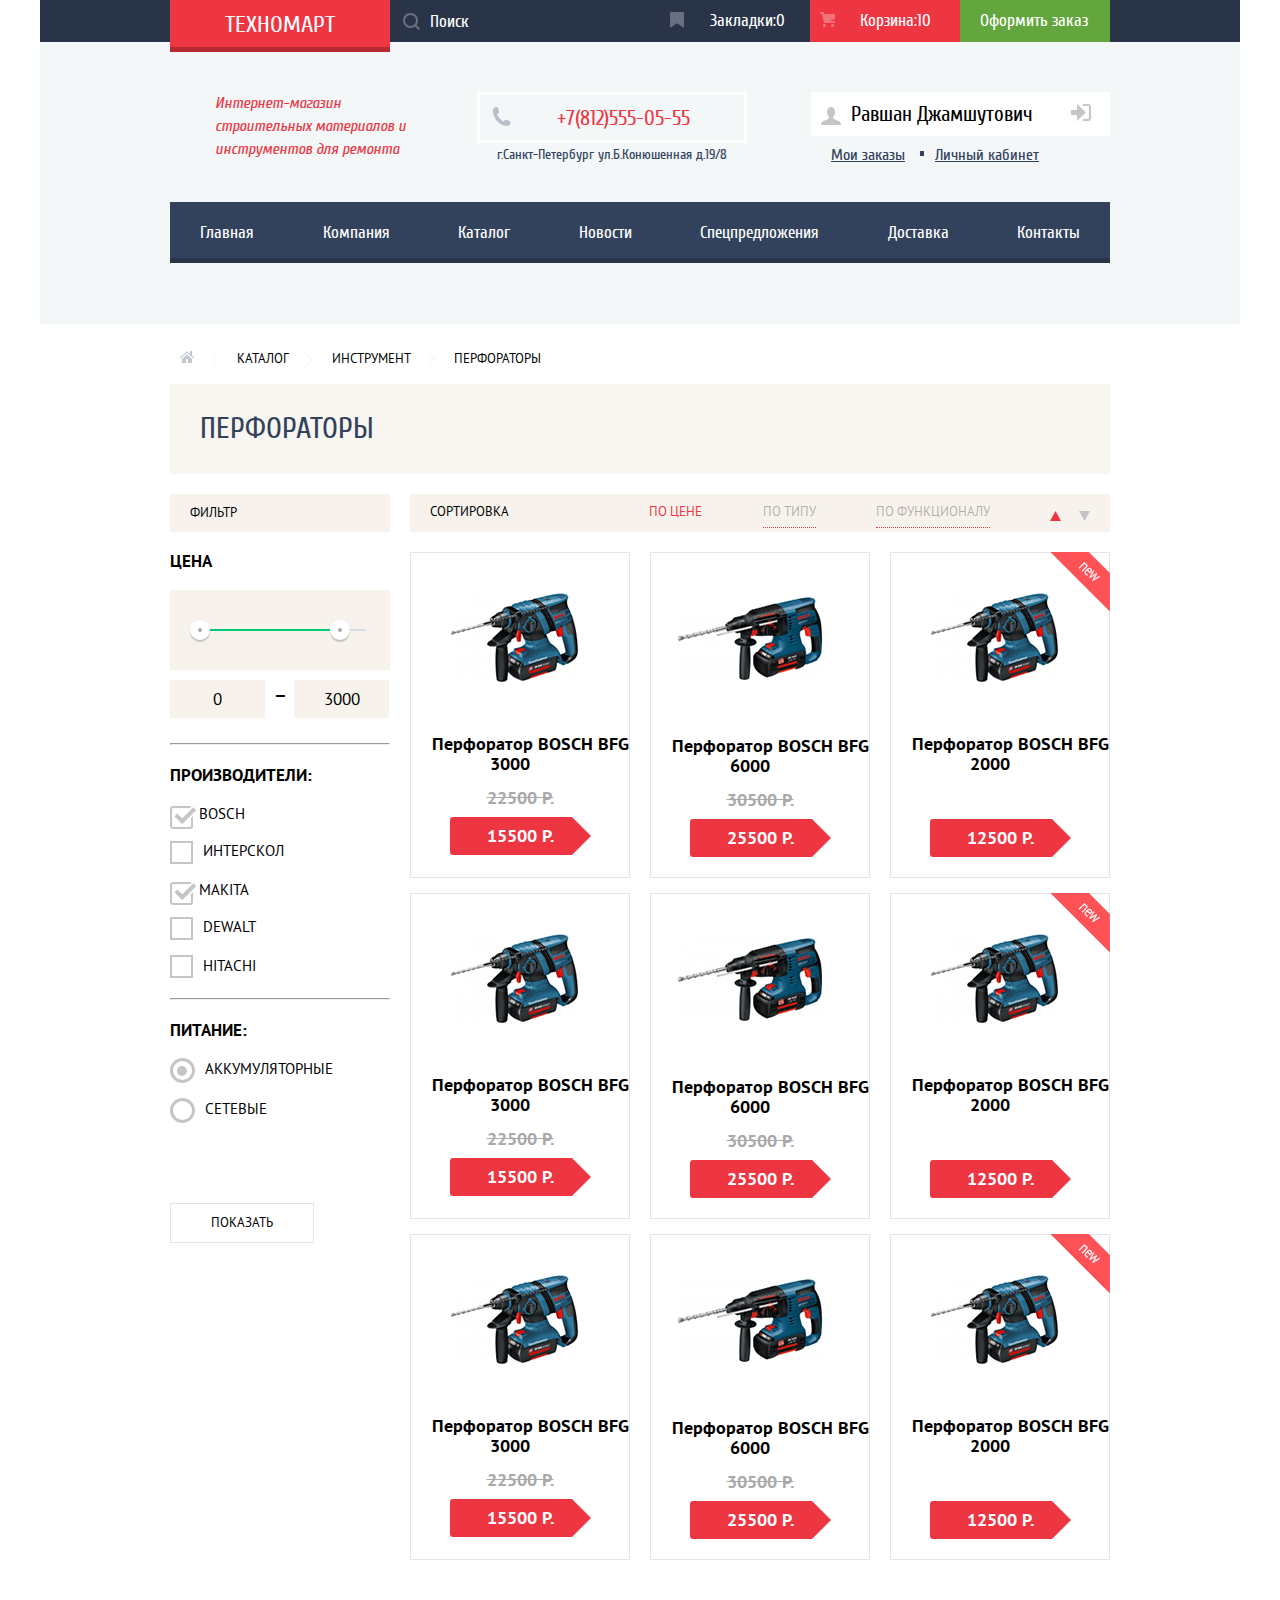
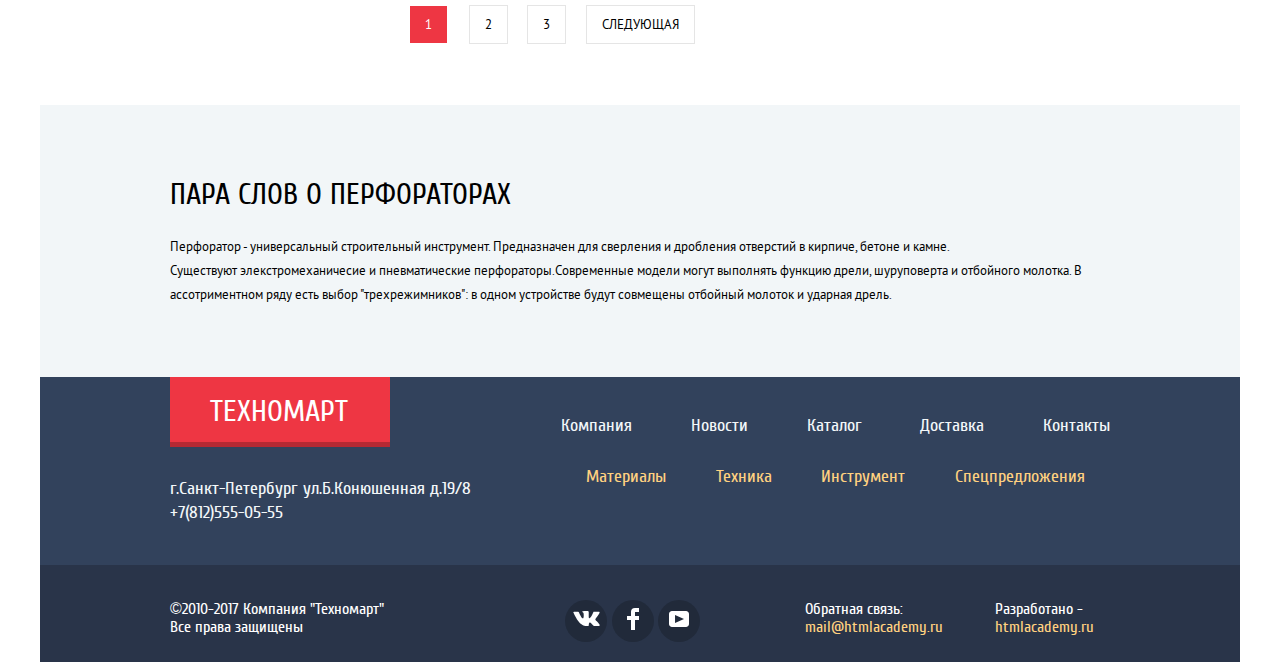
<file: inner.html>
<!DOCTYPE html>
<html lang="ru">
   <head>
      <title>Магазин "Техномарт"</title>
      <meta charset="utf-8">
      <link href="css/normalize.css" rel="stylesheet">
      <link href="css/styles.min.css" rel="stylesheet">
   </head>
   <body class="inner-page">
      <header class="main-header">
         <div class="main-header-wrapper">
            <div class="top-menu">
               <div class="container-joint">
                  <a class="top-menu-item logo" href="index.html">Техномарт</a>
                  <p class="top-menu-item top-menu-input">
                     <label for="search-field-input" class="visually-hidden">Поиск по сайту</label>
                     <input id="search-field-input" class="search-input" type="text" name="search" placeholder="Поиск">
                  </p>
                  <a class="top-menu-item tab" href="#">Закладки:<span class="counter-mark">0</span></a>
                  <a class="top-menu-item cart-link cart-red" href="#">Корзина:<span class="counter-cart">10</span></a>
                  <a class="top-menu-item submit-order" href="#">Оформить заказ</a>
               </div>
            </div>
            <div class="container-joint row-2">
               <h1 class="presentation">Интернет-магазин строительных материалов и инструментов для ремонта</h1>
               <div class="header-flex-column">
                  <p class="tel-header">+7(812)555-05-55</p>
                  <p class="adress">г.Санкт-Петербург ул.Б.Конюшенная д.19/8</p>
               </div>
               <ul class="user-navigation">
                  <li class="login-links">
                     <a class="login-inner" href="#">Равшан Джамшутович</a>
                     <a class="log-out" href="#"><img src="img1/icon-login.png" width="20" height="17" alt="Ссылка'Выйти'"></a>
                  </li>
                  <li><a class="orders-link" href="#">Мои заказы</a></li>
                  <li><a class="user-link" href="#">Личный кабинет</a></li>
               </ul>
            </div>
            <div class="container-joint">
               <nav class="main-navigation">
                  <ul class="main-nav-list">
                     <li class="main-nav-item"><a>Главная</a></li>
                     <li class="main-nav-item"><a href="#">Компания</a></li>
                     <li class="main-nav-item"><a href="#">Каталог</a></li>
                     <li class="main-nav-item"><a href="#">Новости</a></li>
                     <li class="main-nav-item"><a href="#">Спецпредложения</a></li>
                     <li class="main-nav-item"><a href="#">Доставка</a></li>
                     <li class="main-nav-item"><a href="#">Контакты</a></li>
                  </ul>
               </nav>
            </div>
         </div>
      </header>
      <main class="container">
         <h1 class="visually-hidden">Магазин "Техномарт". Каталог товаров</h1>
         <div class="container-joint">
            <ul class="breadcrumbs">
               <li class="breadcrumbs-item"><a class="home" href="#"><img src="img1/icon-home.png" width="14" height="12" alt="Ссылка на главную страницу"></a></li>
               <li class="breadcrumbs-item"><a href="#">Каталог</a></li>
               <li class="breadcrumbs-item"><a href="#">Инструмент</a></li>
               <li class="breadcrumbs-item breadcrumbs-current"><a>Перфораторы</a></li>
            </ul>
            <div class="wrapper">
               <h2 class="header-color">Перфораторы</h2>
            </div>
         </div>
         <div class="container-joint">
            <div class="index-columns">
               <div class="column-1">
                  <section class="filter">
                     <h3 class="visually-hidden">Фильтры товаров</h3>
                     <p>Фильтр</p>
                     <form action="https://echo.htmlacademy.ru" method="post">
                        <div class="fieldset">
                           <h2>Цена</h2>
                           <div class="filter-range">
                              <div class="range-controls">
                                 <div class="scale">
                                    <div class="bar"></div>
                                 </div>
                                 <div class="range-toggle range-toggle-min"></div>
                                 <div class="range-toggle range-toggle-max"></div>
                              </div>
                           </div>
                           <div class="price-controls">
                              <label for="min" class="visually-hidden">от</label>
                              <input id="min" class="min-price" type="text" name="min-price" value="0">-<label for="max" class="visually-hidden">до </label>
                              <input id="max" class="max-price" type="text" name="max-price" value="3000">
                           </div>
                        </div>
                        <hr/>
                        <fieldset class="fieldset">
                           <legend>Производители:</legend>
                           <ul class="producers-list">
                              <li class="producer-item">
                                 <input id="bosch-id" class="visually-hidden producer-name-input" type="checkbox" name="bosch" checked>
                                 <label for="bosch-id">BOSCH</label>
                              </li>
                              <li class="producer-item">
                                 <input id="inteschol-id" class="visually-hidden producer-name-input" type="checkbox" name="interschol">
                                 <label for="inteschol-id">ИНТЕРСКОЛ</label>
                              </li>
                              <li class="producer-item">
                                 <input id="makita-id" class="visually-hidden producer-name-input" type="checkbox" name="makita" checked>
                                 <label for="makita-id">MAKITA</label>
                              </li>
                              <li class="producer-item">
                                 <input id="dewalt-id" class="visually-hidden producer-name-input" type="checkbox" name="dewalt">
                                 <label for="dewalt-id">DEWALT</label>
                              </li>
                              <li class="producer-item">
                                 <input id="hitachi-id" class="visually-hidden producer-name-input" type="checkbox" name="hitachi">
                                 <label for="hitachi-id">HITACHI</label>
                              </li>
                           </ul>
                        </fieldset>
                        <hr/>
                        <fieldset class="fieldset">
                           <legend>Питание:</legend>
                           <ul class="supply-type-list">
                              <li class="supply-item">
                                 <input id="accum-id" type="radio" name="supply" value="accumulator" checked>
                                 <label for="accum-id">АККУМУЛЯТОРНЫЕ</label>
                              </li>
                              <li class="supply-item">
                                 <input id="mains-power-id" type="radio" name="supply" value="mains-power-supply">  
                                 <label for="mains-power-id">СЕТЕВЫЕ</label>
                              </li>
                           </ul>
                        </fieldset>
                        <button class="button btn-show" type="submit">Показать</button>
                     </form>
                  </section>
               </div>
               <div class="colunm-2">
                  <section class="sort">
                     <h2 class="visually-hidden">Сортировка товаров</h2>
                     <p class="sort-heading">Сортировка</p>
                     <a class="sort-option current-sort-option" href="#">По цене </a>
                     <a class="sort-option" href="#">По типу </a>
                     <a class="sort-option" href="#">По функционалу</a>
                     <div class="sort-pointers">
                        <a class="sort-pointer-link" href="#">
                           <svg xmlns="http://www.w3.org/2000/svg" width="11" height="10" viewBox="0 0 11 10">
                              <path fill="#ee3643" d="M5.5 0L0 10h11z"/>
                           </svg>
                        </a>
                        <a class="sort-pointer-link option-current" href="#">
                           <svg xmlns="http://www.w3.org/2000/svg" width="11" height="10" viewBox="0 0 11 10">
                              <path fill="#c5c5c5" d="M5.5 10L0 0h11"/>
                           </svg>
                        </a>
                     </div>
                  </section>
                  <section class="catalog">
                     <h2 class="visually-hidden">Наименования товаров</h2>
                     <div class="catalog-items">
                        <div class="cat-container">
                           <article class="catalog-item">
                              <h3 class="visually-hidden">Перфоратор bosch BFG 3000</h3>
                              <div class="product-image perf-image-small"><img src="img1/perf-1.jpg" width="127" height="112" alt="Перфоратор"></div>
                              <a href="#" class="title">Перфоратор BOSCH BFG 3000</a>
                              <div class="discount">22500 p.</div>
                              <div class="price-label">15500 p.</div>
                           </article>
                           <article class="catalog-item">
                              <h3 class="visually-hidden">Перфоратор bosch BFG 6000</h3>
                              <div class="product-image perf-image-standart"><img src="img1/perf-2.jpg" width="144" height="128" alt="Перфоратор"></div>
                              <a href="#" class="title">Перфоратор BOSCH BFG 6000</a>
                              <div class="discount">30500 p.</div>
                              <div class="price-label">25500 p.</div>
                           </article>
                           <article class="catalog-item">
                              <h3 class="visually-hidden">Перфоратор bosch BFG 2000</h3>
                              <div class="flag flag-new">новинка</div>
                              <div class="product-image perf-image-small"><img src="img1/perf-1.jpg" width="127" height="112" alt="Перфоратор"></div>
                              <a href="#" class="title">Перфоратор BOSCH BFG 2000</a>
                              <div class="price-label only-label">12500 p.</div>
                           </article>
                           <article class="catalog-item">
                              <h3 class="visually-hidden">Перфоратор bosch BFG 3000</h3>
                              <div class="product-image perf-image-small"><img src="img1/perf-1.jpg" width="127" height="112" alt="Перфоратор"></div>
                              <a href="#" class="title">Перфоратор BOSCH BFG 3000</a>
                              <div class="discount">22500 p.</div>
                              <div class="price-label">15500 p.</div>
                           </article>
                           <article class="catalog-item">
                              <h3 class="visually-hidden">Перфоратор bosch BFG 6000</h3>
                              <div class="product-image perf-image-standart"><img src="img1/perf-2.jpg" width="144" height="128" alt="Перфоратор"></div>
                              <a href="#" class="title">Перфоратор BOSCH BFG 6000</a>
                              <div class="discount">30500 p.</div>
                              <div class="price-label">25500 p.</div>
                           </article>
                           <article class="catalog-item">
                              <h3 class="visually-hidden">Перфоратор bosch BFG 2000</h3>
                              <div class="flag flag-new">новинка</div>
                              <div class="product-image perf-image-small"><img src="img1/perf-1.jpg" width="127" height="112" alt="Перфоратор"></div>
                              <a href="#" class="title">Перфоратор BOSCH BFG 2000</a>
                              <div class="price-label only-label">12500 p.</div>
                           </article>
                           <article class="catalog-item">
                              <h3 class="visually-hidden">Перфоратор bosch BFG 3000</h3>
                              <div class="product-image perf-image-small"><img src="img1/perf-1.jpg" width="127" height="112" alt="Перфоратор"></div>
                              <a href="#" class="title">Перфоратор BOSCH BFG 3000</a>
                              <div class="discount">22500 p.</div>
                              <div class="price-label">15500 p.</div>
                           </article>
                           <article class="catalog-item">
                              <h3 class="visually-hidden">Перфоратор bosch BFG 6000</h3>
                              <div class="product-image perf-image-standart"><img src="img1/perf-2.jpg" width="144" height="128" alt="Перфоратор"></div>
                              <a href="#" class="title">Перфоратор BOSCH BFG 6000</a>
                              <div class="discount">30500 p.</div>
                              <div class="price-label">25500 p.</div>
                           </article>
                           <article class="catalog-item">
                              <h3 class="visually-hidden">Перфоратор bosch BFG 2000</h3>
                              <div class="flag flag-new">новинка</div>
                              <div class="product-image perf-image-small"><img src="img1/perf-1.jpg" width="127" height="112" alt="Перфоратор"></div>
                              <a href="#" class="title">Перфоратор BOSCH BFG 2000</a>
                              <div class="price-label only-label">12500 p.</div>
                           </article>
                        </div>
                     </div>
                     <ul class="pagination">
                        <li class="pagination-item current-page"><a href="#">1</a></li>
                        <li class="pagination-item"><a href="#">2</a></li>
                        <li class="pagination-item"><a href="#">3</a></li>
                        <li class="pagination-item"><a href="#">Следующая</a></li>
                     </ul>
                  </section>
               </div>
            </div>
         </div>
         <section class="specification">
            <div class="container-joint">
               <h2>Пара слов о перфораторах</h2>
               <p>Перфоратор - универсальный строительный инструмент. Предназначен для сверления и дробления отверстий в кирпиче, бетоне и камне.<br> 
                  Существуют элекстромеханичесие и пневматические перфораторы.Современные модели могут выполнять функцию дрели, шуруповерта и отбойного молотка. 
                  В ассотриментном ряду есть выбор "трехрежимников": в одном устройстве будут совмещены отбойный молоток и ударная дрель.
               </p>
            </div>
         </section>
         <!-- Шаблон - ryопки "Купить" и "В закладки" -->
         <template id="actions">
            <div class="actions">
               <a href="#" class="buy">Купить</a>
               <a href="#" class="bookmark">В закладки</a>
            </div>
         </template>
      </main>
      <footer class="main-footer">
         <div class="footer-column">
            <div class="container-joint">
               <div class="first-column">
                  <h2 class="logo">Техномарт</h2>
                  <p class="adress-footer">г.Санкт-Петербург ул.Б.Конюшенная д.19/8</p>
                  <p class="tel">+7(812)555-05-55</p>
               </div>
               <div class="second-column">
                  <ul class="footer-nav-list">
                     <li class="footer-nav-item"><a href="#">Компания</a></li>
                     <li class="footer-nav-item"><a href="#">Новости</a></li>
                     <li class="footer-nav-item"><a href="#">Каталог</a></li>
                     <li class="footer-nav-item"><a href="#">Доставка</a></li>
                     <li class="footer-nav-item"><a href="#">Контакты</a></li>
                  </ul>
                  <ul class="footer-catalog-list">
                     <li class="footer-catalog-item"><a href="#">Материалы</a></li>
                     <li class="footer-catalog-item"><a href="#">Техника</a></li>
                     <li class="footer-catalog-item"><a href="#">Инструмент</a></li>
                     <li class="footer-catalog-item"><a href="#">Спецпредложения</a></li>
                  </ul>
               </div>
            </div>
         </div>
         <div class="footer-social">
            <div class="container-joint">
               <p class="copyright">©2010-2017 Компания "Техномарт"<br> 
                  Все права защищены
               </p>
               <ul class="social-buttons">
                  <li>
                     <a class="social-button" href="#">
                        <span class="visually-hidden">Вконтакте</span>
                        <svg xmlns="http://www.w3.org/2000/svg" width="27" height="15" viewBox="0 0 26.14 14.91">
                           <path d="M26 13.47l-.09-.17a13.55 13.55 0 0 0-2.6-3q-.87-.83-1.1-1.12A1 1 0 0 1 22 8a10.27 10.27 0 0 1 1.22-1.78l.88-1.16q2.35-3.13 2-4L26 .94a.8.8 0 0 0-.4-.22 2.14 2.14 0 0 0-.87 0h-3.92a.51.51 0 0 0-.27 0h-.3a.6.6 0 0 0-.15.14.93.93 0 0 0-.14.24 22.22 22.22 0 0 1-1.46 3.06q-.5.84-.93 1.46a7 7 0 0 1-.71.91 4.94 4.94 0 0 1-.52.47q-.23.18-.35.15l-.23-.05a.9.9 0 0 1-.31-.33 1.49 1.49 0 0 1-.16-.53v-.55-.65-.57-1.12-1-.75a3.14 3.14 0 0 0 0-.62 2.12 2.12 0 0 0-.14-.44.73.73 0 0 0-.28-.33 1.57 1.57 0 0 0-.46-.18A9 9 0 0 0 12.57 0a8.93 8.93 0 0 0-3.25.33 1.83 1.83 0 0 0-.52.41q-.25.3-.07.33a1.67 1.67 0 0 1 1.16.59l.08.16a2.6 2.6 0 0 1 .19.63 6.32 6.32 0 0 1 .12 1 10.59 10.59 0 0 1 0 1.7q-.07.71-.13 1.1a2.21 2.21 0 0 1-.18.64 2.69 2.69 0 0 1-.16.3l-.07.07a1 1 0 0 1-.37.07.86.86 0 0 1-.46-.19 3.27 3.27 0 0 1-.56-.52 7 7 0 0 1-.66-.93q-.37-.6-.76-1.42l-.22-.39q-.2-.38-.56-1.11t-.62-1.43A.9.9 0 0 0 5.2.9h-.07a.93.93 0 0 0-.22-.16A1.44 1.44 0 0 0 4.6.65L.87.68A1 1 0 0 0 .1.94L0 1a.44.44 0 0 0 0 .22 1.08 1.08 0 0 0 .08.37Q.9 3.53 1.86 5.31t1.66 2.87Q4.23 9.27 5 10.24t1 1.24l.37.41.34.33a8.06 8.06 0 0 0 1 .78 16.34 16.34 0 0 0 1.4.9 7.6 7.6 0 0 0 1.79.72 6.19 6.19 0 0 0 2 .22h1.57a1.08 1.08 0 0 0 .72-.3l.05-.07a.9.9 0 0 0 .1-.25 1.38 1.38 0 0 0 0-.37 4.48 4.48 0 0 1 .09-1.05 2.77 2.77 0 0 1 .23-.71 1.74 1.74 0 0 1 .29-.4 1.19 1.19 0 0 1 .23-.2h.11a.86.86 0 0 1 .77.21 4.52 4.52 0 0 1 .83.79q.39.47.93 1.05a6.41 6.41 0 0 0 1 .87l.27.16a3.31 3.31 0 0 0 .71.3 1.53 1.53 0 0 0 .76.07l3.48-.05a1.58 1.58 0 0 0 .8-.17.68.68 0 0 0 .34-.37 1.06 1.06 0 0 0 0-.46 1.71 1.71 0 0 0-.1-.36z" fill="#fff">
                           </path>
                        </svg>
                     </a>
                  </li>
                  <li>
                     <a class="social-button" href="#">
                        <span class="visually-hidden">Фейсбук</span>
                        <svg xmlns="http://www.w3.org/2000/svg" class="social-button-fb" width="12" height="22" viewBox="0 0 12 22">
                           <path fill="#FFF" d="M12 4V0H8a4 4 0 0 0-4 4v4H0v4h4v10h4V12h4V8H8V4h4z"/>
                        </svg>
                     </a>
                  </li>
                  <li>
                     <a class="social-button" href="#">
                        <span class="visually-hidden">Инстаграм</span>
                        <svg xmlns="http://www.w3.org/2000/svg" xmlns:xlink="http://www.w3.org/1999/xlink" class="social-button-inst"  width="20" height="16" viewBox="0 0 20 16">
                           <path fill="#FFF" d="M17 0H3C1.35 0 0 1.35 0 3v10c0 1.65 1.35 3 3 3h14c1.65 0 3-1.35 3-3V3c0-1.65-1.35-3-3-3zM6.027 11.998V4.002L15.014 8l-8.987 3.998z"/>
                        </svg>
                     </a>
                  </li>
               </ul>
               <p class="feedback">Обратная связь:<br>
                  <a href="#">mail@htmlacademy.ru</a>
               </p>
               <p class="source">Разработано -<br>
                  <a href="https://htmlacademy.ru/intensive/htmlcss">htmlacademy.ru</a>
               </p>
            </div>
         </div>
      </footer>
      <div class="modal modal-overlay"></div>
      <section class="modal modal-cart">
         <h2 class="visually-hidden">Товар добавлен в корзину</h2>
         <p class="product-add">Товар добавлен в корзину!</p>
         
         <div class="buttons">
            <a href="#" class="button button-checkout">Оформить заказ</a>
            <button class="button-continue" type="button">Продолжить покупки</button>
         </div>
         
         <button type="button" class="cart-close modal-close">Закрыть</button>
      </section>
      <script src="js/cart.min.js"></script>
      <script src="js/template.min.js"></script>
   </body>
</html>
</file>
<file: css/styles.min.css>
@font-face{font-family:"PT Sans";src:local("PT Sans"),url("../css/fonts/ptsans.woff2") format("woff2"),url("../css/fonts/ptsans.woff") format("woff");font-weight:normal;font-style:normal}@font-face{font-family:"PT Sans";src:local("PT Sans Bold"),url("../css/fonts/ptsansbold.woff2") format("woff2"),url("../css/fonts/ptsans.woff") format("woff");font-weight:bold;font-style:normal}@font-face{font-family:"Cuprum";src:local("Cuprum"),url("../css/fonts/cuprum.woff2") format("woff2"),url("../css/fonts/cuprum.woff") format("woff");font-weight:normal;font-style:normal}@font-face{font-family:"Cuprum";src:local("Cuprum Bold"),url("../css/fonts/cuprumbold.woff2") format("woff2"),url("../css/fonts/cuprumbold.woff") format("woff");font-weight:bold;font-style:normal}@font-face{font-family:"Cuprum";src:local("Cuprum Italic"),url("../css/fonts/cuprumitalic.woff2") format("woff2"),url("../css/fonts/cuprumitalic.woff") format("woff");font-weight:normal;font-style:italic}html,body{margin:0 auto;padding:0;position:relative;width:1200px;height:100%;font-family:'Cuprum',Arial,sans-serif;color:#000;font-size:30px;font-weight:400;line-height:30px;background-color:#fff}img{max-width:100%;height:auto}a{text-decoration:none}.button{padding:10px 40px;color:#fff;text-align:center;vertical-align:middle;font-size:14px;font-weight:400;line-height:18px;text-transform:uppercase;background-color:#ee3643;border:0}.button:hover,.button:focus{background-color:#ca2c37}.button:active{background-color:#ba2732}.container-joint{width:940px;margin:0 auto;padding:0}.main-header{width:100%;margin-bottom:60px;background-color:#f3f7f8}.inner-page .main-header{margin-bottom:15px}.main-header-wrapper{display:-webkit-box;display:-ms-flexbox;display:flex;-webkit-box-orient:vertical;-webkit-box-direction:normal;-ms-flex-direction:column;flex-direction:column}.top-menu{width:100%;height:42px;background-color:#293449}.clearfix:after{content:"";display:table;clear:both}.top-menu .logo{float:left;margin:0;min-height:47px;padding:13px 55px 15px 55px;color:#fff;font-family:Cuprum,Arial,sans-serif;font-size:24px;font-weight:400;line-height:24px;text-transform:uppercase;text-align:center;-webkit-box-shadow:inset 0 -5px 0 rgba(0,0,0,0.24);box-shadow:inset 0 -5px 0 rgba(0,0,0,0.24);background-color:#ee3643}.top-menu .logo:hover,.top-menu .logo:focus{-webkit-box-shadow:inset 0 -5px 0 rgba(0,0,0,0.24);box-shadow:inset 0 -5px 0 rgba(0,0,0,0.24);background-color:#ca2c37}.top-menu .logo:active{-webkit-box-shadow:inset 0 -5px 0 rgba(0,0,0,0.24);box-shadow:inset 0 -5px 0 rgba(0,0,0,0.24);background-color:#ba2732}.top-menu-input{float:left;margin:0}.search-input{position:relative;margin:0;width:270px;height:42px;color:#fff;font-size:17px;font-weight:400;line-height:18px;-webkit-box-sizing:border-box;box-sizing:border-box;padding:12px 16px;padding-left:40px;background-color:#293449;background-image:url("../img1/icon-search.png");background-repeat:no-repeat;background-position:5%;border:0}.search-input:hover{background-color:#212a3a;background-image:url("../img1/icon-search-bright.png");background-repeat:no-repeat;background-position:5%}.search-input:focus,.search-input:active{color:#000;background-color:#fff;background-image:url("../img1/icon-search-red.png");background-repeat:no-repeat;background-position:5%}.tab,.cart-link,.submit-order{width:150px;position:relative;float:left;margin:0}.tab:before{content:"";position:absolute;top:12px;left:10px;width:14px;height:16px;background-image:url("../img1/icon-bookmark.png")}.tab:hover:before{background-image:url("../img1/icon-bookmark-bright.png")}.cart-link:before{content:"";position:absolute;top:12px;left:10px;width:15px;height:15px;background-image:url("../img1/cart-icon.png")}.cart-link:hover:before{background-image:url("../img1/cart-icon-bright.png")}input::-webkit-input-placeholder{color:#fff;font-size:17px;font-weight:400;line-height:18px}input:-moz-placeholder{color:#fff;font-size:17px;font-weight:400;line-height:18px}.top-menu a{display:block;color:#fff;font-family:Cuprum,Arial,sans-serif;font-size:17px;font-weight:400;line-height:18px;padding:12px 30px;padding-left:50px;-webkit-box-sizing:border-box;box-sizing:border-box;background-color:#293449}.top-menu a:hover,.top-menu a:focus{background-color:#212a3a}.top-menu a:active{color:rgba(255,255,255,0.51)}.top-menu a:last-child{float:right;padding:12px 20px;padding-left:18px;background-color:#63a63e;text-align:center}.top-menu a:last-child:hover,.top-menu a:last-child:focus{background-color:#5fbb2d}.top-menu a:last-child:active{color:rgba(255,255,255,0.51);background-color:#518534}.presentation{width:198px;margin:0;margin-left:45px;color:#ee3643;font-family:Cuprum,Arial,sans-serif;font-size:16px;font-style:italic;line-height:23px;font-weight:normal}.row-2{display:-webkit-box;display:-ms-flexbox;display:flex;-webkit-box-pack:justify;-ms-flex-pack:justify;justify-content:space-between;-ms-flex-wrap:wrap;flex-wrap:wrap;padding-top:50px;padding-bottom:35px}.header-flex-column{width:270px;text-align:center}.adress{margin:0;padding:0;color:#32425c;font-family:Cuprum,Arial,sans-serif;font-size:14px;font-weight:400;line-height:24px}.tel-header{position:relative;margin:0;padding:13px 52px 11px 74px;color:#ee3643;font-family:Cuprum,Arial,sans-serif;font-size:21px;font-weight:400;line-height:21px;border:3px solid #fff}.tel-header:before{content:"";position:absolute;top:12px;left:12px;width:19px;height:19px;background:url("../img1/icon-phone.png")}.user-navigation{display:-webkit-box;display:-ms-flexbox;display:flex;-webkit-box-pack:justify;-ms-flex-pack:justify;justify-content:space-between;-ms-flex-wrap:wrap;flex-wrap:wrap;width:299px;margin:0;padding:0;list-style:none}.login-link,.check-in-link{display:block;padding:12px 25px 10px;-webkit-box-sizing:border-box;box-sizing:border-box;color:#000;font-family:Cuprum,Arial,sans-serif;font-size:21px;font-weight:400;line-height:21px;background-color:#fff}.home-page .user-navigation li:first-child{margin-left:20px}.login-link{position:relative;padding-left:40px}.login-links{width:100%;background-color:#fff}.login-inner{display:inline-block;vertical-align:baseline;color:#000;font-family:Cuprum,Arial,sans-serif;font-size:21px;font-weight:400;line-height:21px;margin:0;margin-right:20px;position:relative;padding-top:12px;padding-bottom:10px;padding-left:40px}.login-inner:before{content:"";position:absolute;top:15px;left:10px;width:20px;height:18px;background-image:url("../img1/icon-user.png");background-repeat:no-repeat}.login-inner:hover:before{background-image:url("../img1/icon-user-bright.png");background-repeat:no-repeat}.log-out{display:inline-block;vertical-align:baseline;margin:0;margin-left:10px;padding:0}.log-out:hover,.log-out:focus{-webkit-filter:invert(100%);filter:invert(100%)}.log-out:active{-webkit-filter:saturate(50%);filter:saturate(50%)}.inner-page .user-navigation li:nth-child(2){margin-left:10px;margin-right:10px}.inner-page .user-navigation li:last-child{margin-right:auto}.login-index:before{content:url("../img1/login.svg");position:absolute;top:15px;left:10px;width:20px;height:17px;background-image:url("../img1/icon-login.png");background-repeat:no-repeat}.login-index:hover:before{background-image:url("../img1/icon-login-bright.png");background-repeat:no-repeat}.login-link:hover,.check-in-link:hover,.login-inner:hover,.login-link:focus,.check-in-link:focus,.login-inner:focus{color:#ee3643}.login-link:active,.check-in-link:active{opacity:.3;color:#000}.main-navigation{margin:0 auto;margin-bottom:60px;padding:0;border-bottom:1px solid transparent}.main-nav-list{display:-webkit-box;display:-ms-flexbox;display:flex;-ms-flex-wrap:wrap;flex-wrap:wrap;-webkit-box-pack:justify;-ms-flex-pack:justify;justify-content:space-between;margin:0;padding:0;list-style:none;-webkit-box-shadow:inset 0 -5px 0 #293449;box-shadow:inset 0 -5px 0 #293449;background-color:#32425c}.main-nav-item a{display:block;margin:0;padding:22px 30px;color:#fff;font-size:17px;font-weight:400;line-height:17px}.main-nav-item a:hover,.main-nav-item a:focus{background-color:#293449}.main-nav-item a:active{background-color:#1d2739;color:rgba(255,255,255,0.5)}.user-link,.orders-link{display:inline-block;vertical-align:baseline;padding:0 10px;margin:0;color:#32425c;font-size:16px;font-weight:400;line-height:18px;text-decoration:underline;text-transform:none}.user-link{position:relative}.user-link:before{content:"";position:absolute;top:5px;left:-5px;width:4px;height:5px;background-color:#32425c}.user-link:hover,.user-link:focus,.orders-link:hover,.orders-link:focus{color:#ee3643}.orders-link:active,.user-link:active{color:rgba(0,0,0,0.3)}.main-catalog-list{margin:0;padding:0;list-style:none}.main-catalog{margin-bottom:35px}.main-catalog-item{margin:0;margin-bottom:20px;-webkit-box-sizing:border-box;box-sizing:border-box;padding:25px;width:300px}.main-catalog-item p{margin:0;margin-bottom:10px;color:#fff;font-size:24px;font-weight:700;line-height:30px}.main-catalog-item a{padding:11px 24px;color:#fff;font-size:14px;font-weight:400;line-height:18px;text-transform:uppercase;background-color:rgba(0,0,0,0.1)}.main-catalog-item a:hover,.main-catalog-item a:focus{background-color:#000;opacity:.2}.main-catalog-item a:active{background-color:#000;opacity:.3}.yellow{position:relative;float:left;margin-right:20px;background-color:#ffbf47;background-image:url("../img1/new-flag.png");background-position:100% 0;background-repeat:no-repeat}.yellow:after{content:'';position:absolute;top:30px;right:40px;width:44px;height:65px;background:url("../img1/icon-bucket.png")}.blue{position:relative;float:left;margin-right:20px;background-color:#3bbce3}.blue:after{content:'';position:absolute;top:30px;right:30px;width:75px;height:61px;background:url("../img1/icon-perf.png")}.purple{position:relative;margin-bottom:20px;float:right;background-color:#dc91d8}.purple:after{content:'';position:absolute;top:30px;right:30px;width:78px;height:62px;background:url("../img1/icon-tech.png")}.green{position:relative;margin-bottom:20px;float:right;clear:right;background-color:#8ed78f}.green:after{content:'';position:absolute;top:26px;right:45px;width:59px;height:72px;background:url("../img1/icon-cart-big.png")}.yellow-second{position:relative;margin-bottom:20px;float:right;clear:right;background-color:#ffbf47}.yellow-second:after{content:'';position:absolute;top:30px;right:30px;width:78px;height:63px;background:url("../img1/icon-delivery.png")}.slider{position:relative;float:left;width:620px;margin-top:-140px;margin-right:20px;height:260px;overflow:hidden;background-color:#f4f8f9}.slider-slides{margin:0;padding:0}.slider-inner{width:200%}.slider-item{position:relative;float:left;margin:0}.slider-item:first-child:before{content:"";position:absolute;top:0;left:0;z-index:2;width:100%;height:105px;background-image:url("../img1/slider-mask1.png")}.slider-item:nth-child(2):before{content:"";position:absolute;top:0;left:0;z-index:2;width:100%;height:105px;background-image:url("../img1/slider-mask2.png")}.slider-item b{display:block;position:absolute;z-index:3;top:25px;left:25px;color:#fff;font-size:36px;font-weight:700;line-height:36px;text-transform:uppercase;text-align:left}.slider-item p{margin:0;position:absolute;z-index:3;top:65px;left:25px;color:#fff;font-size:18px;font-weight:400;line-height:24px;text-align:left}.slider input[type=radio]{display:none}.slider-controls label{display:block;position:absolute;width:22px;height:22px;z-index:1;background-color:transparent;border-top:4px solid #fff;border-left:4px solid #fff}.slider-controls label:first-child{-webkit-transform:rotate(135deg);-ms-transform:rotate(135deg);transform:rotate(135deg);top:118px;right:30px}.slider-controls label:nth-child(2){-webkit-transform:rotate(-45deg);-ms-transform:rotate(-45deg);transform:rotate(-45deg);top:118px;left:30px}.btn-open{position:absolute;bottom:20px;left:25px;padding:10px 50px}.slider-iten img{width:620px;height:266px}#btn-1:checked~.slider-inner .slider-slides{-webkit-transform:translate(0);-ms-transform:translate(0);transform:translate(0)}#btn-2:checked~.slider-inner .slider-slides{-webkit-transform:translateX(-620px);-ms-transform:translateX(-620px);transform:translateX(-620px)}.slider-indicators{position:absolute;bottom:32px;left:294px;width:30px;height:10px}.slider-indicator::before{content:"";position:absolute;top:0;left:0;display:block;width:10px;height:10px;border-radius:50%;background-color:#fff}.indicator-current::before{position:absolute;top:0;left:20px;width:6px;height:6px;background-color:#ee3643;border:2px solid #fff;border-radius:50%}.top-products{margin-bottom:20px}.wrapper{display:-webkit-box;display:-ms-flexbox;display:flex;-webkit-box-pack:justify;-ms-flex-pack:justify;justify-content:space-between;padding:30px 20px;padding-left:30px;background-color:#f9f5f0;margin-bottom:20px}.wrapper h2{margin:0;margin-top:auto;margin-bottom:auto;color:#32425c;font-size:30px;font-weight:400;line-height:30px;text-transform:uppercase;text-align:left}.products-link{padding-right:55px;padding-left:55px}.home-page .catalog-items{margin:0;padding:0;display:-webkit-box;display:-ms-flexbox;display:flex;-webkit-box-pack:justify;-ms-flex-pack:justify;justify-content:space-between;list-style:none}.brands-list{margin:0;padding:0;display:-webkit-box;display:-ms-flexbox;display:flex;-webkit-box-pack:justify;-ms-flex-pack:justify;justify-content:space-between;-ms-flex-wrap:wrap;flex-wrap:wrap;list-style:none}.brands-link{padding-left:70px;padding-right:70px}.brand-item{display:-webkit-box;display:-ms-flexbox;display:flex;width:225px;-webkit-box-sizing:border-box;box-sizing:border-box;margin:0;margin-bottom:20px;padding:20px;padding-top:30px;border:1px solid #f9f5f0}.brand-item:hover,.brand-item:focus{-webkit-box-shadow:0 10px 25px rgba(41,52,73,0.5);box-shadow:0 10px 25px rgba(41,52,73,0.5)}.brand-item:active{-webkit-box-shadow:0 4px 10px rgba(41,52,73,0.5);box-shadow:0 4px 10px rgba(41,52,73,0.5);opacity:.3}.bosch-logo{margin:auto}.makita-logo{margin:auto}.dewalt-logo{margin:auto}.interschol -logo{margin:auto;margin-top:20px}.hitachi-logo{margin:auto}.lg-logo{margin:auto}.aeg-logo{margin:auto}.metabo-logo{margin:auto;margin-top:14px}.brands{margin-bottom:60px}.services{width:100%;padding-top:45px;margin-bottom:55px;background-color:#f4f7f9}.services h2{font-size:30px;font-weight:400;line-height:30px;text-transform:uppercase}.services-paragraph{margin-bottom:70px;color:#000;font-family:"PT Sans",sans-serif;font-size:13px;font-weight:400;text-transform:none}.services p{color:#000;font-family:"PT Sans",sans-serif;font-size:13px;font-weight:400;line-height:24px;text-transform:none}.service-list{position:relative;display:-webkit-box;display:-ms-flexbox;display:flex;-webkit-box-orient:vertical;-webkit-box-direction:normal;-ms-flex-direction:column;flex-direction:column;margin:0;padding:0;margin-right:80px;margin-bottom:100px;width:240px;list-style:none}.service-list:after{content:url("../img1/shadow-1.png");position:absolute;top:-35px;right:0;width:10px;height:279px}.service-item{-ms-flex-preferred-size:61px;flex-basis:61px;-webkit-box-sizing:border-box;box-sizing:border-box}.service-item .active{background-color:#fff;color:#32425c}.service-item .active:hover{background-color:#293449;color:#fff}.service-item a{display:block;padding:16px 18px;background-color:#32425c;color:#fff;font-size:21px;font-weight:700;line-height:30px;text-align:left;text-transform:none}.warranty{border-bottom:1px solid lightblue}.service-item a:hover{background-color:#293449;color:#fff}.service-item a.active{color:#32425c;font-size:21px;font-weight:700;line-height:30px}.slide-paragraph{margin:0}.slide-paragraph-first{width:275px;margin-bottom:130px}.slide-paragraph-second{width:386px;margin-bottom:30px}.slide-paragraph-third{width:400px;margin-bottom:85px}.button-credit{margin-bottom:140px}.services-slider{margin:0;padding:0;-webkit-box-flex:2;-ms-flex-positive:2;flex-grow:2;list-style:none}.services-flex-container{display:-webkit-box;display:-ms-flexbox;display:flex;-webkit-box-pack:justify;-ms-flex-pack:justify;justify-content:space-between;width:940px}.slider-item-slide{margin:0;padding:0;border:1px solid transparent}.slider-item-slide:first-child{background-image:url("../img1/lorry.png");background-position:100% 20%;background-repeat:no-repeat}.slider-item-slide:nth-child(2){background-image:url("../img1/credit.png");background-position:100% 0;background-repeat:no-repeat}.slider-item-slide:nth-child(3){background-image:url("../img1/varranty.png");background-position:100% 0;background-repeat:no-repeat}.about-us-container{display:-webkit-box;display:-ms-flexbox;display:flex;-webkit-box-pack:justify;-ms-flex-pack:justify;justify-content:space-between}.about-us{margin:0;width:525px}.contacts{margin:0;width:300px}.about-us h2,.contacts h2{color:#000;font-size:30px;font-weight:400;line-height:30px;text-transform:uppercase;text-align:left}.about-us p,.contacts p{color:#000;font-family:"PT Sans",sans-serif;font-size:13px;font-weight:400;line-height:24px;text-transform:none}.shopping{margin-bottom:25px}.transport-company-list{margin:0;margin-bottom:25px;margin-left:40px;padding:0;list-style:none}.transport-company{position:relative;font-size:18px;font-weight:400;line-height:40px;text-transform:none}.transport-company:before{content:"";width:2px;height:25px;position:absolute;top:5px;left:-30px;-webkit-transform:rotate(90deg);-ms-transform:rotate(90deg);transform:rotate(90deg);background-color:#ee3643}.map-mini{width:300px;margin-bottom:35px;margin-top:15px}.button-write{padding:10px 60px;color:#fff;text-align:center;vertical-align:middle;font-size:14px;font-weight:400;line-height:18px;text-transform:uppercase;background-color:#ee3643;border:0;width:100%}.button-write:hover,.button-write:focus{background-color:#ca2c37}.button-write:active{background-color:#ba2732}.main-footer{margin-top:90px}.inner-page .main-footer{margin-top:0}.footer-column{width:100%;margin:0;padding:0;background-color:#32425c}.main-footer .logo{width:220px;margin:0;margin-bottom:30px;padding:20px 40px;color:#fff;font-family:Cuprum,Arial,sans-serif;font-size:30px;font-weight:400;line-height:30px;text-transform:uppercase;-webkit-box-shadow:inset 0 -5px 0 rgba(0,0,0,0.24);box-shadow:inset 0 -5px 0 rgba(0,0,0,0.24);background-color:#ee3643;-webkit-box-sizing:border-box;box-sizing:border-box}.first-column{margin:0;margin-right:65px;width:330px}.second-column{margin:0;width:555px}.main-footer .tel{border:0}.footer-column p{margin:0;color:#f3f7f9;font-size:18px;font-weight:400;line-height:24px;text-align:left}.footer-nav-list,.footer-catalog-list{display:-webkit-box;display:-ms-flexbox;display:flex;margin:0;padding:0;list-style:none}.footer-nav-list{margin-top:30px;margin-bottom:20px;-webkit-box-pack:justify;-ms-flex-pack:justify;justify-content:space-between}.footer-catalog-list{-ms-flex-pack:distribute;justify-content:space-around}.footer-nav-item a{color:#f3f7f9;font-size:18px;font-weight:400;line-height:24px;text-transform:none}.footer-catalog-item a{color:#ffd180;font-size:18px;font-weight:400;line-height:24px;text-transform:none}.footer-social .container-joint,.footer-column .container-joint{display:-webkit-box;display:-ms-flexbox;display:flex;-webkit-box-pack:justify;-ms-flex-pack:justify;justify-content:space-between}.footer-column .container-joint{padding-bottom:40px}.footer-social{width:100%;margin:0;padding-top:35px;padding-bottom:20px;background-color:#293449}.copyright{margin:0;margin-right:160px;width:235px}.source{margin:0;margin-right:15px;width:100px}.feedback{margin:0;margin-right:50px;width:140px}.feedback a:hover,.source a:hover,.feedback a:focus,.source a:focus{text-decoration:underline}.feedback a:active,.source a:active{text-decoration:none;color:#ee3643}.footer-nav-list a:hover,.footer-nav-list a:focus,.footer-catalog-list a:hover,.footer-catalog-list a:focus{text-decoration:underline}.footer-nav-list a:active{opacity:.5;color:#f1f5f7}.footer-catalog-list a:active{opacity:.5;color:#ffd180}.footer-social p{color:#fff;font-size:16px;font-weight:400;line-height:18px;text-transform:none;text-align:left}.footer-social a{color:#ffd180;font-size:16px;font-weight:400;line-height:18px;text-transform:none;text-align:left}.social-buttons{display:-webkit-box;display:-ms-flexbox;display:flex;-ms-flex-wrap:wrap;flex-wrap:wrap;-webkit-box-pack:justify;-ms-flex-pack:justify;justify-content:space-between;margin:0;margin-right:auto;padding:0;width:135px;list-style:none;text-align:center}.social-buttons li{width:42px;height:42px;background-color:#212a3a;border-radius:50%;display:-webkit-box;display:-ms-flexbox;display:flex}.social-buttons li:hover{background-color:#ee3643}.social-button{margin:auto}.breadcrumbs{margin:0;margin-left:-25px;padding:0;margin-bottom:15px;list-style:none}.breadcrumbs-item{margin:0;display:inline-block;vertical-align:baseline}.breadcrumbs-item:first-child{margin-left:0}.breadcrumbs-item a{display:block;padding-left:35px;position:relative;color:#000;font-size:13px;font-family:"PT Sans",sans-serif;font-weight:400;line-height:18px;text-transform:uppercase}.breadcrumbs-item a:before{content:"";position:absolute;top:5px;left:5px;width:8px;height:8px;border-top:1px solid #f2f6f8;border-right:1px solid #f2f6f8;-webkit-transform:rotate(45deg);-ms-transform:rotate(45deg);transform:rotate(45deg)}.home:before{display:none;padding:0}.container h2{font-size:30px;font-weight:400;line-height:30px;text-transform:uppercase;text-align:left}.index-columns{width:940px;display:-webkit-box;display:-ms-flexbox;display:flex;-webkit-box-pack:justify;-ms-flex-pack:justify;justify-content:space-between}.header-color{margin:0;margin-bottom:30px;color:#32425c;text-transform:uppercase}.column-1{margin:0;margin-right:20px;width:220px}.filter{margin:0;width:220px}.filter p{margin:0;margin-bottom:10px;padding:10px 20px;color:#000;font-family:"PT Sans",sans-serif;font-size:13px;font-weight:400;line-height:18px;text-align:left;text-transform:uppercase;background-color:#f7f3ec}.filter fieldset{margin:0;border:0}.fieldset h2{margin-bottom:14px;color:#000;font-family:"PT Sans",sans-serif;font-size:17px;font-weight:700;line-height:30px;text-transform:uppercase;text-align:left}.fieldset span{color:#000;font-family:"PT Sans",sans-serif;font-size:17px;font-weight:400;line-height:18px;text-transform:uppercase;background-color:#f7f3ec}.filter-range{margin:0;padding:0;width:100%;margin-bottom:10px;background-color:#f7f3ec}.range-controls{position:relative;margin:0;margin-bottom:10px;padding:0;padding-top:39px;-webkit-box-sizing:border-box;box-sizing:border-box;min-height:80px;background-color:#f7f3ec}.range-controls .scale{width:80%;margin-left:20px;height:2px;background-color:#d7dcde}.range-controls .bar{width:152px;height:2px;background-color:#00ca74}.range-toggle{position:absolute;top:30px;left:20px;width:4px;height:4px;background:#ababab;border:8px solid #fff;border-radius:50%;-webkit-box-shadow:0 2px 1px 0 rgba(0,1,1,0.2);box-shadow:0 2px 1px 0 rgba(0,1,1,0.2);cursor:pointer}.range-toggle-max{left:160px}.price-controls{margin:0;margin-bottom:25px;padding:0;width:100%}.min-price,.max-price{display:inline-block;vertical-align:baseline;border:0;padding:5px 20px;-webkit-box-sizing:border-box;box-sizing:border-box;width:95px;height:38px;background-color:#f7f3ec;text-align:center;color:#000;font-family:"PT Sans",sans-serif;font-size:17px;font-weight:400;line-height:18px;text-transform:uppercase}.min-price{margin-right:10px}.fieldset{margin:0;padding:0;width:100%;text-align:left}.fieldset label{position:relative;color:#000;font-family:"PT Sans",sans-serif;font-size:15px;font-weight:400;line-height:20px;text-transform:uppercase}legend{margin:0;margin-bottom:-25px;color:#000;font-family:"PT Sans",sans-serif;font-size:17px;font-weight:700;line-height:30px;text-transform:uppercase}.producer-item{margin:0;margin-bottom:7px}.supply-item{margin:0;margin-bottom:7px}.producer-item:last-child{margin-bottom:-25px}input[type=checkbox],input[type="radio"]{display:none}input[type="checkbox"]+label::before{content:"";display:inline-block;vertical-align:middle;margin-right:10px;margin-left:-40px;width:19px;height:19px;background-color:transparent;border:2px solid #c5c5c5}input[type="checkbox"]:hover+label::before,input[type="checkbox"]:focus+label::before{border:2px solid #b5b5b5}input[type="checkbox"]:disabled+label{color:rgba(0,0,0,0.4)}input[type="checkbox"]:disabled+label::before{border:2px solid rgba(0,0,0,0.1)}input[type="checkbox"]:checked+label::before{border:0;content:url("../img1/checkbox-on.png")}input[type="checkbox"]:checked:hover+label::before,input[type="checkbox"]:checked:focus+label::before{border:0;content:url("../img1/checkbox-on-hover.png")}input[type="radio"]+label::before{content:"";display:inline-block;vertical-align:middle;margin-right:10px;margin-left:-40px;width:19px;height:19px;border-radius:50%;background-color:transparent;border:3px solid #c5c5c5}input[type="radio"]:hover+label::before,input[type="radio"]:focus+label::before{border:3px solid #b5b5b5}input[type="radio"]:disabled+label{color:rgba(0,0,0,0.4)}input[type="radio"]:disabled+label::before{border:2px solid rgba(0,0,0,0.1)}input[type="radio"]:checked+label::before{display:inline-block;vertical-align:middle}input[type="radio"]:checked+label::after{content:"";position:absolute;top:7px;left:-33px;width:10px;height:10px;border-radius:50%;background-color:#c5c5c5}input[type="radio"]:checked:hover+label::before,input[type="radio"]:checked:focus+label::before{border:3px solid #b5b5b5}input[type="radio"]:checked:hover+label::after,input[type="radio"]:checked:focus+label::after{background-color:#b5b5b5}input[type="radio"]:checked:disabled+label::before{border:3px solid rgba(0,0,0,0.1)}input[type="radio"]:checked:disabled+label{color:rgba(0,0,0,0.4)}input[type="radio"]:checked:disabled+label::after{background-color:rgba(0,0,0,0.4)}.producers-list,.supply-type-list{list-style:none}.btn-show{margin-top:50px;color:#000;font-family:"PT Sans",sans-serif;font-size:13px;font-weight:400;line-height:18px;border:1px solid #e5e5e5;background-color:#fff}.btn-show:hover,.btn-show:focus{border:1px solid #ee3643;background-color:#fff}.btn-show:active{color:#fff;background-color:#ee3643;border:0}.sort{margin:0;padding:3px 20px 4px;width:700px;display:-webkit-box;display:-ms-flexbox;display:flex;-webkit-box-pack:justify;-ms-flex-pack:justify;justify-content:space-between;-webkit-box-sizing:border-box;box-sizing:border-box;background-color:#f7f3ec}.sort-heading{margin:0;margin-right:80px;color:#000;font-family:"PT Sans",sans-serif;font-size:13px;font-weight:400;text-transform:uppercase}.sort-option{color:rgba(0,0,0,0.3);font-family:"PT Sans",sans-serif;font-size:13px;font-weight:400;text-transform:uppercase;border-bottom:1px dotted #ee3643}.sort-pointers{margin:0;padding:0}.sort-pointer-link:first-child{margin-right:10px}.sort-pointer-link:hover path,.sort-pointer-link:focus path{fill:black}.current-sort-option{color:#ee3643;border-bottom:0}.sort-option:hover,.sort-option:focus{color:#000}.sort-option:active{color:#ee3643;border-bottom:0}.pagination{display:-webkit-box;display:-ms-flexbox;display:flex;width:285px;-ms-flex-wrap:wrap;flex-wrap:wrap;-webkit-box-pack:justify;-ms-flex-pack:justify;justify-content:space-between;margin-left:-40px;margin-bottom:50px}.pagination-item{min-width:40px;height:40px;margin-right:10px;margin-bottom:10px}.pagination-item:last-child{margin-right:0}.pagination-item a{color:#000;font-family:"PT Sans",sans-serif;font-size:13px;font-weight:400;line-height:18px;text-transform:uppercase;text-align:center;padding:10px 15px;border:1px solid #e5e5e5;background-color:transparent}.pagination-item a:hover,.pagination-item a:focus{border:1px solid #ee3643}.current-page a{color:#fff;background-color:#ee3643;border:0}.products-list,.pagination{list-style:none}.specification{margin-bottom:0;padding:20px 0;padding-top:50px;background-color:#f2f6f8}.specification p{color:#000;font-family:"PT Sans",sans-serif;font-size:13px;font-weight:400;line-height:24px;text-align:left;margin-bottom:50px}.catalog-items-index{display:-webkit-box;display:-ms-flexbox;display:flex;-webkit-box-pack:justify;-ms-flex-pack:justify;justify-content:space-between;-ms-flex-wrap:wrap;flex-wrap:wrap;margin:0 auto}.inner-page .catalog-items{width:700px;margin:20px auto}.cat-container{display:-webkit-box;display:-ms-flexbox;display:flex;-ms-flex-wrap:wrap;flex-wrap:wrap;margin-left:-20px}.catalog-item{position:relative;margin:0;margin-left:20px;margin-bottom:10px;-webkit-box-sizing:border-box;box-sizing:border-box;border:1px solid #e5e5e5;width:220px;color:#000;font-family:"PT Sans",sans-serif;font-size:18px;font-weight:700;line-height:20px;text-align:center}.inner-page .catalog-item{margin-bottom:15px}.discount{color:#a9a9a9;line-height:18px;text-decoration:line-through;text-transform:uppercase;text-align:center;margin-top:15px;margin-bottom:8px}.price-label{position:relative;width:80px;margin:10px auto;margin-bottom:20px;padding:10px 30px;color:white;background:#ee3643;border:0;border-radius:3px;color:#fff;text-align:center;vertical-align:middle;line-height:18px;text-transform:uppercase}.price-label::after{content:"";position:absolute;top:0;right:-20px;width:0;height:0;border:19px solid white;border-left-color:#ee3643}.catalog-item .flag{position:absolute;top:-1px;right:-1px;width:60px;height:60px;text-indent:-1000px;overflow:hidden;z-index:20}.catalog-item .flag-new{background:url("../img1/new-flag.png") no-repeat 0 0}.perf-image-big{margin-top:6px;margin-left:15px;margin-right:15px;margin-bottom:10px;width:184px;height:164px}.perf-image-standart{width:144px;height:128px;margin-top:22px;margin-left:27px;margin-right:49px;margin-bottom:33px}.perf-image-small{margin-top:29px;margin-left:40px;margin-right:53px;margin-bottom:40px;width:127px;height:112px}.catalog-item .image img{max-width:100%}.catalog-item .title{min-height:40px;padding:0 20px;margin-top:10px;color:black}.only-label{margin-top:45px}.catalog-item .actions{position:absolute;top:0;left:0;width:218px;height:88px;padding:40px 0;background-color:rgba(255,255,255,0.9);z-index:10}.catalog-item .actions{display:none}.catalog-item:hover{-webkit-box-shadow:0 10px 25px rgba(41,52,73,0.5);box-shadow:0 10px 25px rgba(41,52,73,0.5)}.catalog-item:hover .actions{display:block}.catalog-item .actions .buy,.catalog-item .actions .bookmark{display:block;width:129px;margin:0 auto;margin-bottom:7px;padding:7px 0;border:3px solid #63a63e;border-bottom-color:#367315;background-color:#63a63e;color:white;font-size:14px;font-weight:normal;font-family:"Cuprum",sans-serif;line-height:18px;text-decoration:none;text-transform:uppercase;border-radius:3px}.catalog-item .actions .bookmark{color:#32425c;border:3px solid #63a63e;background-color:#fff}.catalog-item .actions .bookmark:hover,.catalog-item .actions .bookmark:focus{border:3px solid #32425c}.catalog-item .actions .bookmark:active{border:3px solid #32425c;opacity:.3}.catalog-item .actions .buy:hover,.catalog-item .actions .buy:focus{background-color:#5fbb2d}.catalog-item .actions .buy:active{background-color:#518534;-webkit-box-shadow:none;box-shadow:none;border:0}@-webkit-keyframes shake{0%,100%{-webkit-transform:translateX(0);transform:translateX(0)}10%,30%,50%,70%,90%{-webkit-transform:translateX(-10px);transform:translateX(-10px)}20%,40%,60%,80%{-webkit-transform:translateX(10px);transform:translateX(10px)}}@keyframes shake{0%,100%{-webkit-transform:translateX(0);transform:translateX(0)}10%,30%,50%,70%,90%{-webkit-transform:translateX(-10px);transform:translateX(-10px)}20%,40%,60%,80%{-webkit-transform:translateX(10px);transform:translateX(10px)}}.modal-error{-webkit-animation:shake .6s;animation:shake .6s}.modal{position:fixed;display:none;z-index:100;background-color:#fff}.modal-show{display:block}.modal-overlay{z-index:50;position:fixed;top:0;left:0;width:100%;height:100%;background-color:rgba(0,0,0,0.2)}.modal-map{top:50%;left:50%;width:943px;height:449px;margin-top:-225px;margin-left:-470px;-webkit-box-shadow:0 20px 40px rgba(0,0,0,0.75);box-shadow:0 20px 40px rgba(0,0,0,0.75)}.i-map{position:absolute;top:0;left:0}.map-container{margin:0;padding:0}.modal-message{top:50%;left:50%;margin-top:-215px;margin-left:-310px;padding:38px 83px 56px;width:620px;height:430px;border-top:7px solid red;border-bottom:112px solid #f4f4f4;-webkit-box-sizing:border-box;box-sizing:border-box;-webkit-box-shadow:0 20px 40px rgba(0,0,0,0.75);box-shadow:0 20px 40px rgba(0,0,0,0.75)}.modal-form{position:relative}.modal-close{position:absolute;top:0;right:0;width:21px;height:21px;font-size:0;background-color:transparent;border:0;cursor:pointer}.modal-close:before,.modal-close:after{content:"";position:absolute;top:10px;left:0;width:3px;height:22px;background-color:#ee3643}.modal-close:before{-webkit-transform:rotate(45deg);-ms-transform:rotate(45deg);transform:rotate(45deg)}.modal-close:after{-webkit-transform:rotate(-45deg);-ms-transform:rotate(-45deg);transform:rotate(-45deg)}.form-input{display:inline-block;margin:0;width:220px}.name-input,.email-input{width:100%;height:38px;padding:10px;-webkit-box-sizing:border-box;box-sizing:border-box;border:2px solid #dee3e4;background-color:#fff}.button-send{padding:14px 200px;margin-bottom:37px}.modal-form label{color:#000;font-size:18px;font-weight:400;line-height:18px;text-transform:none;text-align:left}.modal-form input{color:#a9a9a9;font-family:"PT Sans";font-size:13px;font-weight:400;line-height:18px;border:2px solid #dee3e4;background-color:#fff}.letter-input label{display:block;margin-bottom:10px}.letter{width:100%;padding:10px;margin-bottom:40px;color:#a9a9a9;font-family:"PT Sans";font-size:13px;font-weight:400;line-height:18px;-webkit-box-sizing:border-box;box-sizing:border-box;border:2px solid #dee3e4;background-color:#fff}.modal-form input:focus{color:#000;border:2px solid blue}.letter:focus{color:#000;border:2px solid blue}.modal-cart{display:none;position:fixed;top:50%;left:50%;margin-top:-141px;margin-left:-314px;width:620px;height:282px;border-top:7px solid red;border-bottom:112px solid #f4f4f4;-webkit-box-sizing:border-box;box-sizing:border-box;-webkit-box-shadow:0 20px 40px rgba(41,52,73,0.75);box-shadow:0 20px 40px rgba(41,52,73,0.75);text-align:center}.product-add{position:relative;margin:0;margin-top:70px;margin-left:82px;padding:0;padding-left:96px;width:316px;color:#000;font-family:Cuprum,sans-serif;font-size:30px;font-weight:400;line-height:30px}.product-add:before{content:"";position:absolute;top:-50%;left:0;width:66px;height:66px;background-image:url("../img1/green-round.png")}.buttons{min-width:460px;margin:0 auto;margin-top:103px;padding:0}.button-checkout,.button-continue{display:inline-block;vertical-align:baseline}.button-checkout{padding:10px 60px;margin-right:20px}.button-continue{padding:10px 44px;color:#000;font-family:Cuprum,sans-serif;font-size:14px;font-weight:400;line-height:18px;text-transform:uppercase;background-color:#fff;border:0}.button-continue:hover,.button-continue:focus{color:#ee3643}.button-continue:active{opacity:.3;color:#000}.modal-show{display:block}.top-menu .cart-red{background-color:#ee3643}.visually-hidden:not(:focus):not(:active),input[type="checkbox"].visually-hidden,input[type="radio"].visually-hidden{position:absolute;width:1px;height:1px;margin:-1px;border:0;padding:0;white-space:nowrap;-webkit-clip-path:inset(100%);clip-path:inset(100%);clip:rect(0 0 0 0);overflow:hidden}
</file>
